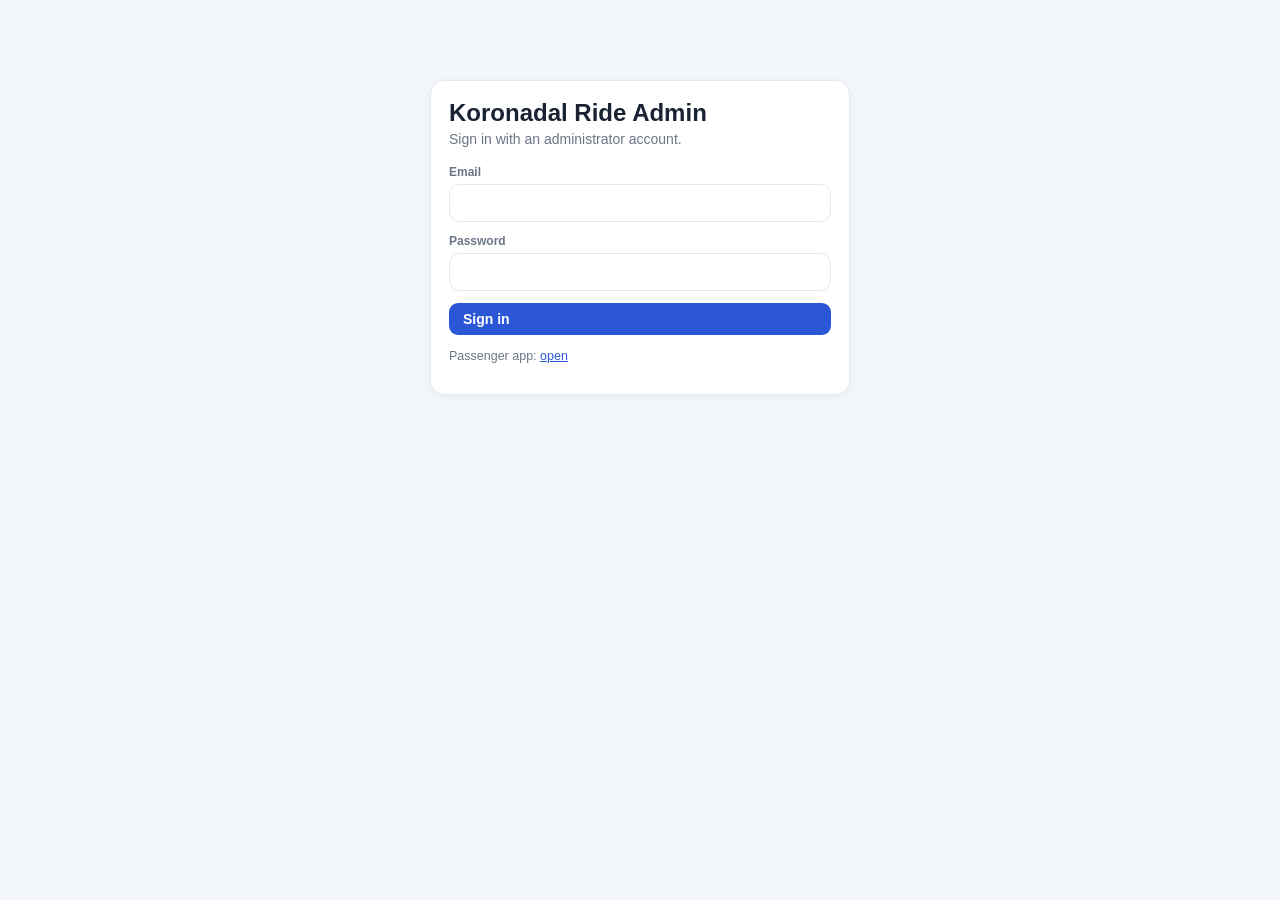
<file: admin.html>
<!DOCTYPE html>
<html lang="en">
<head>
  <meta charset="UTF-8" />
  <meta name="viewport" content="width=device-width, initial-scale=1.0" />
  <meta http-equiv="Content-Security-Policy"
        content="default-src 'self'; style-src 'self' 'unsafe-inline'; img-src 'self' data: https://tile.openstreetmap.org https://*.tile.openstreetmap.org; connect-src 'self' https://fzbptuewtgilcciezfdb.supabase.co wss://fzbptuewtgilcciezfdb.supabase.co;" />
  <title>Koronadal Ride Admin</title>
  <link rel="icon" href="icons/icon.svg" type="image/svg+xml" />
  <link rel="stylesheet" href="vendor/leaflet.css" />
  <link rel="stylesheet" href="admin.css" />
</head>
<body>
  <div id="app"></div>
  <div class="toast" id="toast" hidden></div>
  <script src="vendor/leaflet.js"></script>
  <script src="vendor/supabase.js"></script>
  <script src="data.js"></script>
  <script src="supabase.js"></script>
  <script src="admin.js"></script>
</body>
</html>
</file>
<file: vendor/leaflet.css>
/* required styles */

.leaflet-pane,
.leaflet-tile,
.leaflet-marker-icon,
.leaflet-marker-shadow,
.leaflet-tile-container,
.leaflet-pane > svg,
.leaflet-pane > canvas,
.leaflet-zoom-box,
.leaflet-image-layer,
.leaflet-layer {
	position: absolute;
	left: 0;
	top: 0;
	}
.leaflet-container {
	overflow: hidden;
	}
.leaflet-tile,
.leaflet-marker-icon,
.leaflet-marker-shadow {
	-webkit-user-select: none;
	   -moz-user-select: none;
	        user-select: none;
	  -webkit-user-drag: none;
	}
/* Prevents IE11 from highlighting tiles in blue */
.leaflet-tile::selection {
	background: transparent;
}
/* Safari renders non-retina tile on retina better with this, but Chrome is worse */
.leaflet-safari .leaflet-tile {
	image-rendering: -webkit-optimize-contrast;
	}
/* hack that prevents hw layers "stretching" when loading new tiles */
.leaflet-safari .leaflet-tile-container {
	width: 1600px;
	height: 1600px;
	-webkit-transform-origin: 0 0;
	}
.leaflet-marker-icon,
.leaflet-marker-shadow {
	display: block;
	}
/* .leaflet-container svg: reset svg max-width decleration shipped in Joomla! (joomla.org) 3.x */
/* .leaflet-container img: map is broken in FF if you have max-width: 100% on tiles */
.leaflet-container .leaflet-overlay-pane svg {
	max-width: none !important;
	max-height: none !important;
	}
.leaflet-container .leaflet-marker-pane img,
.leaflet-container .leaflet-shadow-pane img,
.leaflet-container .leaflet-tile-pane img,
.leaflet-container img.leaflet-image-layer,
.leaflet-container .leaflet-tile {
	max-width: none !important;
	max-height: none !important;
	width: auto;
	padding: 0;
	}

.leaflet-container img.leaflet-tile {
	/* See: https://bugs.chromium.org/p/chromium/issues/detail?id=600120 */
	mix-blend-mode: plus-lighter;
}

.leaflet-container.leaflet-touch-zoom {
	-ms-touch-action: pan-x pan-y;
	touch-action: pan-x pan-y;
	}
.leaflet-container.leaflet-touch-drag {
	-ms-touch-action: pinch-zoom;
	/* Fallback for FF which doesn't support pinch-zoom */
	touch-action: none;
	touch-action: pinch-zoom;
}
.leaflet-container.leaflet-touch-drag.leaflet-touch-zoom {
	-ms-touch-action: none;
	touch-action: none;
}
.leaflet-container {
	-webkit-tap-highlight-color: transparent;
}
.leaflet-container a {
	-webkit-tap-highlight-color: rgba(51, 181, 229, 0.4);
}
.leaflet-tile {
	filter: inherit;
	visibility: hidden;
	}
.leaflet-tile-loaded {
	visibility: inherit;
	}
.leaflet-zoom-box {
	width: 0;
	height: 0;
	-moz-box-sizing: border-box;
	     box-sizing: border-box;
	z-index: 800;
	}
/* workaround for https://bugzilla.mozilla.org/show_bug.cgi?id=888319 */
.leaflet-overlay-pane svg {
	-moz-user-select: none;
	}

.leaflet-pane         { z-index: 400; }

.leaflet-tile-pane    { z-index: 200; }
.leaflet-overlay-pane { z-index: 400; }
.leaflet-shadow-pane  { z-index: 500; }
.leaflet-marker-pane  { z-index: 600; }
.leaflet-tooltip-pane   { z-index: 650; }
.leaflet-popup-pane   { z-index: 700; }

.leaflet-map-pane canvas { z-index: 100; }
.leaflet-map-pane svg    { z-index: 200; }

.leaflet-vml-shape {
	width: 1px;
	height: 1px;
	}
.lvml {
	behavior: url(#default#VML);
	display: inline-block;
	position: absolute;
	}


/* control positioning */

.leaflet-control {
	position: relative;
	z-index: 800;
	pointer-events: visiblePainted; /* IE 9-10 doesn't have auto */
	pointer-events: auto;
	}
.leaflet-top,
.leaflet-bottom {
	position: absolute;
	z-index: 1000;
	pointer-events: none;
	}
.leaflet-top {
	top: 0;
	}
.leaflet-right {
	right: 0;
	}
.leaflet-bottom {
	bottom: 0;
	}
.leaflet-left {
	left: 0;
	}
.leaflet-control {
	float: left;
	clear: both;
	}
.leaflet-right .leaflet-control {
	float: right;
	}
.leaflet-top .leaflet-control {
	margin-top: 10px;
	}
.leaflet-bottom .leaflet-control {
	margin-bottom: 10px;
	}
.leaflet-left .leaflet-control {
	margin-left: 10px;
	}
.leaflet-right .leaflet-control {
	margin-right: 10px;
	}


/* zoom and fade animations */

.leaflet-fade-anim .leaflet-popup {
	opacity: 0;
	-webkit-transition: opacity 0.2s linear;
	   -moz-transition: opacity 0.2s linear;
	        transition: opacity 0.2s linear;
	}
.leaflet-fade-anim .leaflet-map-pane .leaflet-popup {
	opacity: 1;
	}
.leaflet-zoom-animated {
	-webkit-transform-origin: 0 0;
	    -ms-transform-origin: 0 0;
	        transform-origin: 0 0;
	}
svg.leaflet-zoom-animated {
	will-change: transform;
}

.leaflet-zoom-anim .leaflet-zoom-animated {
	-webkit-transition: -webkit-transform 0.25s cubic-bezier(0,0,0.25,1);
	   -moz-transition:    -moz-transform 0.25s cubic-bezier(0,0,0.25,1);
	        transition:         transform 0.25s cubic-bezier(0,0,0.25,1);
	}
.leaflet-zoom-anim .leaflet-tile,
.leaflet-pan-anim .leaflet-tile {
	-webkit-transition: none;
	   -moz-transition: none;
	        transition: none;
	}

.leaflet-zoom-anim .leaflet-zoom-hide {
	visibility: hidden;
	}


/* cursors */

.leaflet-interactive {
	cursor: pointer;
	}
.leaflet-grab {
	cursor: -webkit-grab;
	cursor:    -moz-grab;
	cursor:         grab;
	}
.leaflet-crosshair,
.leaflet-crosshair .leaflet-interactive {
	cursor: crosshair;
	}
.leaflet-popup-pane,
.leaflet-control {
	cursor: auto;
	}
.leaflet-dragging .leaflet-grab,
.leaflet-dragging .leaflet-grab .leaflet-interactive,
.leaflet-dragging .leaflet-marker-draggable {
	cursor: move;
	cursor: -webkit-grabbing;
	cursor:    -moz-grabbing;
	cursor:         grabbing;
	}

/* marker & overlays interactivity */
.leaflet-marker-icon,
.leaflet-marker-shadow,
.leaflet-image-layer,
.leaflet-pane > svg path,
.leaflet-tile-container {
	pointer-events: none;
	}

.leaflet-marker-icon.leaflet-interactive,
.leaflet-image-layer.leaflet-interactive,
.leaflet-pane > svg path.leaflet-interactive,
svg.leaflet-image-layer.leaflet-interactive path {
	pointer-events: visiblePainted; /* IE 9-10 doesn't have auto */
	pointer-events: auto;
	}

/* visual tweaks */

.leaflet-container {
	background: #ddd;
	outline-offset: 1px;
	}
.leaflet-container a {
	color: #0078A8;
	}
.leaflet-zoom-box {
	border: 2px dotted #38f;
	background: rgba(255,255,255,0.5);
	}


/* general typography */
.leaflet-container {
	font-family: "Helvetica Neue", Arial, Helvetica, sans-serif;
	font-size: 12px;
	font-size: 0.75rem;
	line-height: 1.5;
	}


/* general toolbar styles */

.leaflet-bar {
	box-shadow: 0 1px 5px rgba(0,0,0,0.65);
	border-radius: 4px;
	}
.leaflet-bar a {
	background-color: #fff;
	border-bottom: 1px solid #ccc;
	width: 26px;
	height: 26px;
	line-height: 26px;
	display: block;
	text-align: center;
	text-decoration: none;
	color: black;
	}
.leaflet-bar a,
.leaflet-control-layers-toggle {
	background-position: 50% 50%;
	background-repeat: no-repeat;
	display: block;
	}
.leaflet-bar a:hover,
.leaflet-bar a:focus {
	background-color: #f4f4f4;
	}
.leaflet-bar a:first-child {
	border-top-left-radius: 4px;
	border-top-right-radius: 4px;
	}
.leaflet-bar a:last-child {
	border-bottom-left-radius: 4px;
	border-bottom-right-radius: 4px;
	border-bottom: none;
	}
.leaflet-bar a.leaflet-disabled {
	cursor: default;
	background-color: #f4f4f4;
	color: #bbb;
	}

.leaflet-touch .leaflet-bar a {
	width: 30px;
	height: 30px;
	line-height: 30px;
	}
.leaflet-touch .leaflet-bar a:first-child {
	border-top-left-radius: 2px;
	border-top-right-radius: 2px;
	}
.leaflet-touch .leaflet-bar a:last-child {
	border-bottom-left-radius: 2px;
	border-bottom-right-radius: 2px;
	}

/* zoom control */

.leaflet-control-zoom-in,
.leaflet-control-zoom-out {
	font: bold 18px 'Lucida Console', Monaco, monospace;
	text-indent: 1px;
	}

.leaflet-touch .leaflet-control-zoom-in, .leaflet-touch .leaflet-control-zoom-out  {
	font-size: 22px;
	}


/* layers control */

.leaflet-control-layers {
	box-shadow: 0 1px 5px rgba(0,0,0,0.4);
	background: #fff;
	border-radius: 5px;
	}
.leaflet-control-layers-toggle {
	background-image: url(images/layers.png);
	width: 36px;
	height: 36px;
	}
.leaflet-retina .leaflet-control-layers-toggle {
	background-image: url(images/layers-2x.png);
	background-size: 26px 26px;
	}
.leaflet-touch .leaflet-control-layers-toggle {
	width: 44px;
	height: 44px;
	}
.leaflet-control-layers .leaflet-control-layers-list,
.leaflet-control-layers-expanded .leaflet-control-layers-toggle {
	display: none;
	}
.leaflet-control-layers-expanded .leaflet-control-layers-list {
	display: block;
	position: relative;
	}
.leaflet-control-layers-expanded {
	padding: 6px 10px 6px 6px;
	color: #333;
	background: #fff;
	}
.leaflet-control-layers-scrollbar {
	overflow-y: scroll;
	overflow-x: hidden;
	padding-right: 5px;
	}
.leaflet-control-layers-selector {
	margin-top: 2px;
	position: relative;
	top: 1px;
	}
.leaflet-control-layers label {
	display: block;
	font-size: 13px;
	font-size: 1.08333em;
	}
.leaflet-control-layers-separator {
	height: 0;
	border-top: 1px solid #ddd;
	margin: 5px -10px 5px -6px;
	}

/* Default icon URLs */
.leaflet-default-icon-path { /* used only in path-guessing heuristic, see L.Icon.Default */
	background-image: url(images/marker-icon.png);
	}


/* attribution and scale controls */

.leaflet-container .leaflet-control-attribution {
	background: #fff;
	background: rgba(255, 255, 255, 0.8);
	margin: 0;
	}
.leaflet-control-attribution,
.leaflet-control-scale-line {
	padding: 0 5px;
	color: #333;
	line-height: 1.4;
	}
.leaflet-control-attribution a {
	text-decoration: none;
	}
.leaflet-control-attribution a:hover,
.leaflet-control-attribution a:focus {
	text-decoration: underline;
	}
.leaflet-attribution-flag {
	display: inline !important;
	vertical-align: baseline !important;
	width: 1em;
	height: 0.6669em;
	}
.leaflet-left .leaflet-control-scale {
	margin-left: 5px;
	}
.leaflet-bottom .leaflet-control-scale {
	margin-bottom: 5px;
	}
.leaflet-control-scale-line {
	border: 2px solid #777;
	border-top: none;
	line-height: 1.1;
	padding: 2px 5px 1px;
	white-space: nowrap;
	-moz-box-sizing: border-box;
	     box-sizing: border-box;
	background: rgba(255, 255, 255, 0.8);
	text-shadow: 1px 1px #fff;
	}
.leaflet-control-scale-line:not(:first-child) {
	border-top: 2px solid #777;
	border-bottom: none;
	margin-top: -2px;
	}
.leaflet-control-scale-line:not(:first-child):not(:last-child) {
	border-bottom: 2px solid #777;
	}

.leaflet-touch .leaflet-control-attribution,
.leaflet-touch .leaflet-control-layers,
.leaflet-touch .leaflet-bar {
	box-shadow: none;
	}
.leaflet-touch .leaflet-control-layers,
.leaflet-touch .leaflet-bar {
	border: 2px solid rgba(0,0,0,0.2);
	background-clip: padding-box;
	}


/* popup */

.leaflet-popup {
	position: absolute;
	text-align: center;
	margin-bottom: 20px;
	}
.leaflet-popup-content-wrapper {
	padding: 1px;
	text-align: left;
	border-radius: 12px;
	}
.leaflet-popup-content {
	margin: 13px 24px 13px 20px;
	line-height: 1.3;
	font-size: 13px;
	font-size: 1.08333em;
	min-height: 1px;
	}
.leaflet-popup-content p {
	margin: 17px 0;
	margin: 1.3em 0;
	}
.leaflet-popup-tip-container {
	width: 40px;
	height: 20px;
	position: absolute;
	left: 50%;
	margin-top: -1px;
	margin-left: -20px;
	overflow: hidden;
	pointer-events: none;
	}
.leaflet-popup-tip {
	width: 17px;
	height: 17px;
	padding: 1px;

	margin: -10px auto 0;
	pointer-events: auto;

	-webkit-transform: rotate(45deg);
	   -moz-transform: rotate(45deg);
	    -ms-transform: rotate(45deg);
	        transform: rotate(45deg);
	}
.leaflet-popup-content-wrapper,
.leaflet-popup-tip {
	background: white;
	color: #333;
	box-shadow: 0 3px 14px rgba(0,0,0,0.4);
	}
.leaflet-container a.leaflet-popup-close-button {
	position: absolute;
	top: 0;
	right: 0;
	border: none;
	text-align: center;
	width: 24px;
	height: 24px;
	font: 16px/24px Tahoma, Verdana, sans-serif;
	color: #757575;
	text-decoration: none;
	background: transparent;
	}
.leaflet-container a.leaflet-popup-close-button:hover,
.leaflet-container a.leaflet-popup-close-button:focus {
	color: #585858;
	}
.leaflet-popup-scrolled {
	overflow: auto;
	}

.leaflet-oldie .leaflet-popup-content-wrapper {
	-ms-zoom: 1;
	}
.leaflet-oldie .leaflet-popup-tip {
	width: 24px;
	margin: 0 auto;

	-ms-filter: "progid:DXImageTransform.Microsoft.Matrix(M11=0.70710678, M12=0.70710678, M21=-0.70710678, M22=0.70710678)";
	filter: progid:DXImageTransform.Microsoft.Matrix(M11=0.70710678, M12=0.70710678, M21=-0.70710678, M22=0.70710678);
	}

.leaflet-oldie .leaflet-control-zoom,
.leaflet-oldie .leaflet-control-layers,
.leaflet-oldie .leaflet-popup-content-wrapper,
.leaflet-oldie .leaflet-popup-tip {
	border: 1px solid #999;
	}


/* div icon */

.leaflet-div-icon {
	background: #fff;
	border: 1px solid #666;
	}


/* Tooltip */
/* Base styles for the element that has a tooltip */
.leaflet-tooltip {
	position: absolute;
	padding: 6px;
	background-color: #fff;
	border: 1px solid #fff;
	border-radius: 3px;
	color: #222;
	white-space: nowrap;
	-webkit-user-select: none;
	-moz-user-select: none;
	-ms-user-select: none;
	user-select: none;
	pointer-events: none;
	box-shadow: 0 1px 3px rgba(0,0,0,0.4);
	}
.leaflet-tooltip.leaflet-interactive {
	cursor: pointer;
	pointer-events: auto;
	}
.leaflet-tooltip-top:before,
.leaflet-tooltip-bottom:before,
.leaflet-tooltip-left:before,
.leaflet-tooltip-right:before {
	position: absolute;
	pointer-events: none;
	border: 6px solid transparent;
	background: transparent;
	content: "";
	}

/* Directions */

.leaflet-tooltip-bottom {
	margin-top: 6px;
}
.leaflet-tooltip-top {
	margin-top: -6px;
}
.leaflet-tooltip-bottom:before,
.leaflet-tooltip-top:before {
	left: 50%;
	margin-left: -6px;
	}
.leaflet-tooltip-top:before {
	bottom: 0;
	margin-bottom: -12px;
	border-top-color: #fff;
	}
.leaflet-tooltip-bottom:before {
	top: 0;
	margin-top: -12px;
	margin-left: -6px;
	border-bottom-color: #fff;
	}
.leaflet-tooltip-left {
	margin-left: -6px;
}
.leaflet-tooltip-right {
	margin-left: 6px;
}
.leaflet-tooltip-left:before,
.leaflet-tooltip-right:before {
	top: 50%;
	margin-top: -6px;
	}
.leaflet-tooltip-left:before {
	right: 0;
	margin-right: -12px;
	border-left-color: #fff;
	}
.leaflet-tooltip-right:before {
	left: 0;
	margin-left: -12px;
	border-right-color: #fff;
	}

/* Printing */

@media print {
	/* Prevent printers from removing background-images of controls. */
	.leaflet-control {
		-webkit-print-color-adjust: exact;
		print-color-adjust: exact;
		}
	}
</file>
<file: admin.css>
/* Admin styles */
:root { --navy: #16284a; --blue: #2b56d6; --blue-soft: #e8eefc; --green: #1f8a4c; --red: #c62828; --bg: #f3f6fb; --card: #fff; --text: #1a2233; --muted: #6b7585; --border: #e3e8f0; }
* { box-sizing: border-box; }
body { margin: 0; font-family: -apple-system, BlinkMacSystemFont, "Segoe UI", Inter, Roboto, Helvetica, Arial, sans-serif; background: var(--bg); color: var(--text); font-size: 14px; }
button, input, select, textarea { font: inherit; color: inherit; }
button { cursor: pointer; }
a { color: var(--blue); }

.layout { display: grid; grid-template-columns: 230px 1fr; min-height: 100vh; }
.sidebar { background: var(--navy); color: #fff; padding: 20px 14px; display: flex; flex-direction: column; gap: 4px; }
.sidebar .brand-row { display: flex; align-items: flex-start; justify-content: space-between; gap: 8px; }
.sidebar .brand { font-weight: 800; font-size: 17px; padding: 6px 10px 18px; }
.sidebar .brand small { display: block; font-weight: 500; font-size: 11.5px; opacity: .7; }
.sidebar .nav { display: flex; flex-direction: column; gap: 4px; }
.sidebar button { text-align: left; background: none; border: 0; color: #d7deeb; padding: 10px 12px; border-radius: 10px; font-weight: 600; white-space: nowrap; }
.sidebar button.active, .sidebar button:hover { background: rgba(255,255,255,.12); color: #fff; }
.sidebar .signout { display: none; }
.sidebar .spacer { flex: 1; }
.sidebar .who { font-size: 12px; opacity: .8; padding: 10px 12px; }
@media (min-width: 821px) { .sidebar .signout { display: block; margin: 0 0 0 auto; padding: 6px 10px; font-size: 12.5px; border: 1px solid rgba(255,255,255,.25); } }
.main { padding: 26px 30px; max-width: 1200px; }
h1 { margin: 0 0 4px; font-size: 24px; }
h2 { margin: 24px 0 10px; font-size: 16px; }
.lead { color: var(--muted); margin: 0 0 18px; }
.card { background: var(--card); border: 1px solid var(--border); border-radius: 14px; padding: 18px; box-shadow: 0 2px 10px rgba(22,40,74,.05); }
.card + .card { margin-top: 14px; }
.grid { display: grid; grid-template-columns: repeat(auto-fit, minmax(190px, 1fr)); gap: 14px; }
.stat .n { font-size: 30px; font-weight: 800; color: var(--navy); }
.stat .l { color: var(--muted); font-size: 12.5px; margin-top: 4px; }
table { width: 100%; border-collapse: collapse; }
th, td { text-align: left; padding: 9px 10px; border-bottom: 1px solid var(--border); vertical-align: middle; }
th { font-size: 11.5px; letter-spacing: .5px; text-transform: uppercase; color: var(--muted); }
tr:hover td { background: #fbfcff; }
td input, td select { width: 100%; padding: 6px 8px; border: 1px solid var(--border); border-radius: 8px; background: #fff; }
td input.num { width: 84px; }
.btn { display: inline-flex; align-items: center; gap: 6px; padding: 8px 14px; border: 0; border-radius: 9px; background: var(--blue); color: #fff; font-weight: 700; }
.btn:hover { filter: brightness(.95); }
.btn.secondary { background: var(--blue-soft); color: var(--blue); }
.btn.outline { background: #fff; color: var(--text); border: 1px solid var(--border); }
.btn.danger { background: #fff; color: var(--red); border: 1px solid #f1c7c7; }
.btn.sm { padding: 5px 10px; font-size: 12.5px; }
.btn:disabled { opacity: .5; cursor: not-allowed; }
.pill { display: inline-block; padding: 3px 9px; border-radius: 999px; font-size: 11px; font-weight: 700; }
.pill.green { background: #e6f5ec; color: var(--green); }
.pill.grey { background: #eef1f6; color: var(--muted); }
.pill.red { background: #fdecec; color: var(--red); }
.pill.blue { background: var(--blue-soft); color: var(--blue); }
.row { display: flex; gap: 10px; align-items: center; flex-wrap: wrap; }
.field { margin-bottom: 12px; }
.field label { display: block; font-size: 12px; font-weight: 600; color: var(--muted); margin-bottom: 5px; }
.field input, .field select { width: 100%; padding: 10px 12px; border: 1px solid var(--border); border-radius: 10px; }
.form-error { color: var(--red); font-size: 13px; margin: 6px 0 10px; }
.login { max-width: 420px; margin: 80px auto; }
.search { padding: 9px 12px; border: 1px solid var(--border); border-radius: 10px; width: 300px; }
#pickMap { height: 300px; border-radius: 12px; border: 1px solid var(--border); margin: 10px 0; }
.toast { position: fixed; left: 50%; bottom: 28px; transform: translateX(-50%); background: var(--navy); color: #fff; padding: 10px 16px; border-radius: 999px; font-size: 13px; z-index: 50; }
.muted { color: var(--muted); } .small { font-size: 12.5px; }
.pin { width: 12px; height: 12px; border-radius: 50%; background: var(--navy); border: 2px solid #fff; box-shadow: 0 1px 4px rgba(0,0,0,.3); }
.pin.selected { background: var(--green); width: 18px; height: 18px; }
@media (max-width: 820px) {
  .layout { grid-template-columns: 1fr; }
  .sidebar { position: sticky; top: 0; z-index: 20; padding: 12px 14px 10px; gap: 8px; box-shadow: 0 2px 10px rgba(0,0,0,.2); }
  .sidebar .brand { font-size: 16px; padding: 0 0 2px; }
  .sidebar .brand small { font-size: 11px; }
  .sidebar .signout { display: inline-block; padding: 6px 10px; font-size: 12.5px; border: 1px solid rgba(255,255,255,.25); border-radius: 8px; }
  .sidebar .nav { flex-direction: row; gap: 6px; overflow-x: auto; margin: 0 -14px; padding: 2px 14px 4px; scrollbar-width: none; }
  .sidebar .nav::-webkit-scrollbar { display: none; }
  .sidebar .nav button { flex: 0 0 auto; padding: 8px 12px; font-size: 13px; border: 1px solid rgba(255,255,255,.18); }
  .sidebar .spacer, .sidebar .who { display: none; }
  .main { padding: 16px 14px 28px; }
  h1 { font-size: 20px; }
  .lead { font-size: 13px; }
  .grid { grid-template-columns: 1fr 1fr !important; gap: 10px; }
  .stat .n { font-size: 24px; }
  .card { padding: 14px; }
  table { min-width: 640px; }
  .card:has(> table), .card[style*="overflow"] { overflow-x: auto; }
  .search { width: 100%; }
  .row { gap: 8px; }
  #pickMap { height: 240px; }
}
@media (max-width: 480px) {
  .grid { grid-template-columns: 1fr !important; }
}
.pager { display: flex; align-items: center; flex-wrap: wrap; gap: 6px; margin-top: 12px; }
.pager .btn.sm { min-width: 34px; justify-content: center; }
</file>
